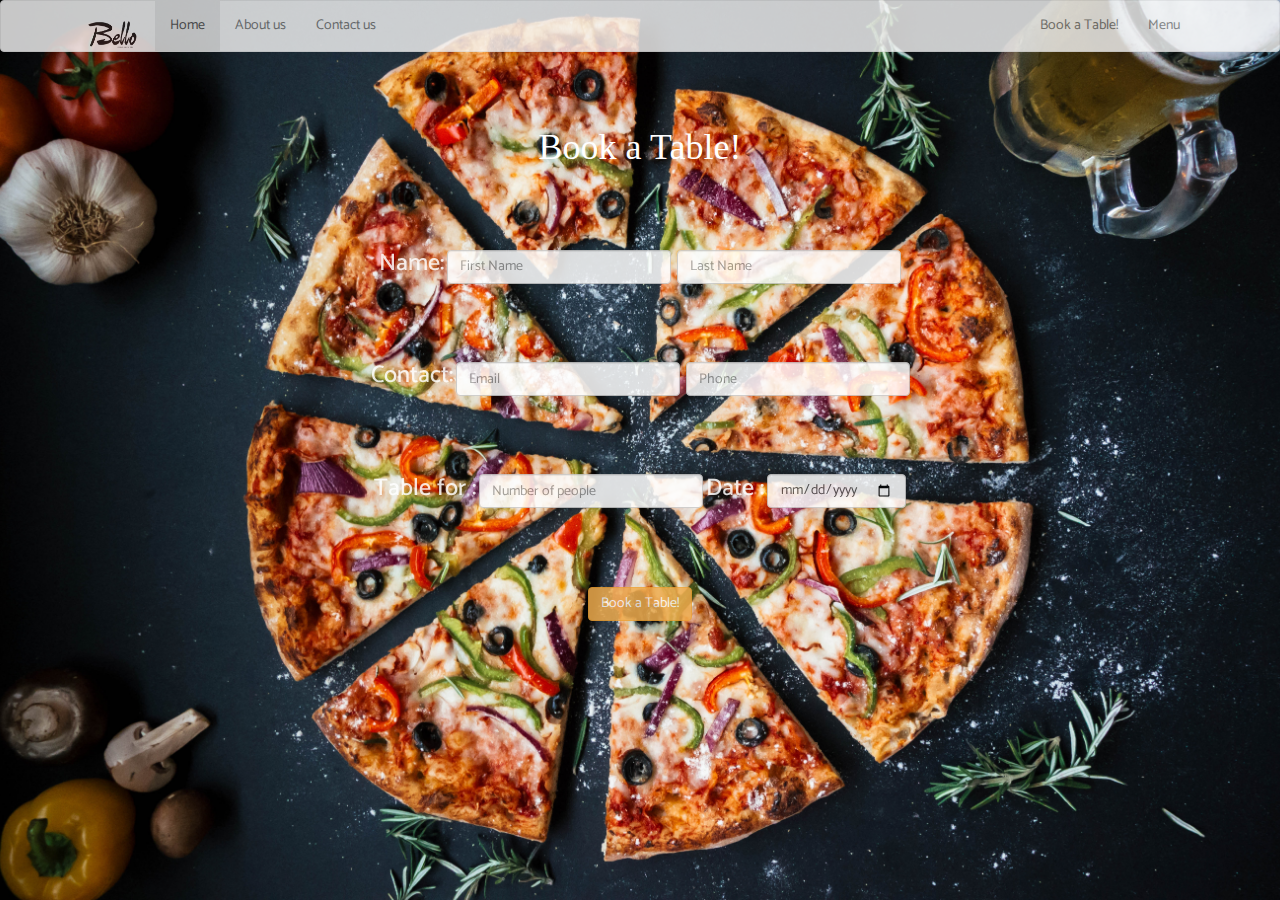
<file: Booking.html>
<!DOCTYPE html>
<html lang="en">

<head>
	<meta charset="utf-8">
	<meta name="viewport" content="width=device-width, initial-scale=1.0">
	<link rel="stylesheet" media="screen" href="https://cdnjs.cloudflare.com/ajax/libs/twitter-bootstrap/3.3.5/css/bootstrap.min.css">
<link href="https://fonts.googleapis.com/css?family=Catamaran" rel="stylesheet">
<link rel="stylesheet" href="CSS/booking.css">
<link rel="stylesheet" href="https://maxcdn.bootstrapcdn.com/font-awesome/4.7.0/css/font-awesome.min.css">
	<title>Bello Pizza</title>

	<!--  -->

	<style>

	</style>

</head>

<body>
   <nav class="navbar navbar-default">
   <div class="container">
   
  <div class="container-fluid">
    <!-- Brand and toggle get grouped for better mobile display -->
    <div class="navbar-header">
      <button type="button" class="navbar-toggle collapsed" data-toggle="collapse" data-target="#bs-example-navbar-collapse-1" aria-expanded="false">
        <span class="sr-only">Toggle navigation</span>
        <span class="icon-bar"></span>
        <span class="icon-bar"></span>
        <span class="icon-bar"></span>
      </button>
      <a class="navbar-brand" href="index.html"><img src="Images/logo.png" height= "35px" width="55px"></a>
    </div>

    <!-- Collect the nav links, forms, and other content for toggling -->
    <div class="collapse navbar-collapse" id="bs-example-navbar-collapse-1">
      <ul class="nav navbar-nav">
        <li class="active"><a href="index.html">Home <span class="sr-only">(current)</span></a></li>
        <li><a href="About%20Us.html">About us</a></li>
        <li><a href="contact%20us.html">Contact us</a></li>
        
        
      </ul>
     
      <ul class="nav navbar-nav navbar-right">
        <li><a href="Menu.html">Menu</a></li>
       
        
      </ul>
       <ul class="nav navbar-nav navbar-right">
        <li><a href="Booking.html">Book a Table!</a></li>
       
        
      </ul>
    </div><!-- /.navbar-collapse -->
  </div><!-- /.container-fluid -->
  </div>
</nav>
    <div class="container center">
        <div class="row">
            <div class="col-md-12">
  
                    </a>
            </div>
        </div>
    </div>

    
    </div>
<h1>Book a Table!</h1>
<form class="form-inline" action="booking.php" method="post">
  <div class="form-group">
    <label for="exampleInputName2"><h3>Name: </h3></label>
    <input type="text" class="form-control" id="exampleInputName2" placeholder="First Name" name="fname">
  </div>
   <div class="form-group">
    <label for="exampleInputName2"></label>
    <input type="text" class="form-control" id="exampleInputName2" placeholder="Last Name" name="lname">
  </div>
  <br>
  <div class="form-group">
      <label for="exampleInputEmail2"><h3>Contact: </h3></label>
    <input type="email" class="form-control" id="exampleInputEmail2" placeholder="Email" name="email">
  </div>
  <div class="form-group">
      <label for="exampleInputPhone2"></label>
    <input type="text" class="form-control" id="exampleInputPhone2" placeholder="Phone" name="phone">
  </div>
  <br>
   <div class="form-group">
    <label for="exampleInputName2"><h3>Table for : </h3></label>
    <input type="number" class="form-control" id="exampleInputNumber2" placeholder="Number of people" name="people">
  </div>
  <div class="form-group">
    <label for="exampleInputName2"><h3>Date : </h3></label>
    <input type="date" class="form-control" id="exampleInputDate2" placeholder="Select Date" name="date">
  </div>
  <br>
 <button type="submit" class="btn btn-warning">Book a Table!</button>
</form>
	

	<script src="https://cdnjs.cloudflare.com/ajax/libs/jquery/1.11.3/jquery.min.js"></script>
	<script src="https://cdnjs.cloudflare.com/ajax/libs/twitter-bootstrap/3.3.5/js/bootstrap.min.js"></script>

	<script>
	</script>

</body>

</html>
</file>
<file: CSS/booking.css>
html{
    height: 100%;
    
}
.special{
    text-decoration-color: azure;
    line-height= 3;
    text-decoration: underline;
}
.text{
    text-align: center;
    
}
.head{
    padding: 3%
    
}
h2{
    color:antiquewhite;
}
.glyphicon{
    color: black;
}
h1{
    color: white;
    font-family:Russo One;
    line-height: 3;
    text-align: center;
}
p{
    color: antiquewhite;
    font-family: kanit;
    font-size: 23px;
}
.navbar-default{
    opacity: 0.8;
}
.navbar-default .navbar-brand{
    color: black;
}

body{
    background: url("baked-beer-cheese-724216.jpg");
    background-size: cover;
    background-position: center;
    font-family: catamaran;
}

.center{
    text-align: center;
    
}



h2 > span{
    color: #D9534F;
    opacity: 0.8;
}


#login{
    min-width: 250px;
    background-color: rgba(255,255,255, 0.7);
    padding: 14px 14px 0;
    
}
.form-inline{
    text-align: center;
    line-height: 8;
    color: white;
    opacity: 0.85;
}
#login.social-button{
 
    margin: 12px 0
}

.btn-fb{
    color: #fff;
    background-color: #496ebc;
}

.btn-tw{
    color: #fff;
    background-color: #55acee;
}

.menu{
    line-height: 7;
}
.table{
    backface-visibility: visible;
    background-color: aliceblue;
    line-height: 6;
}

@media (max-width:768px){
    h1{ 
        background-color: #449d44;
    }
    
    h2{
        background-color: #449d44;
    }
    
}


@media(max-width:768px){
    h1{
        background-color: skyblue;
        opacity: 0.8;
    }
}
</file>
